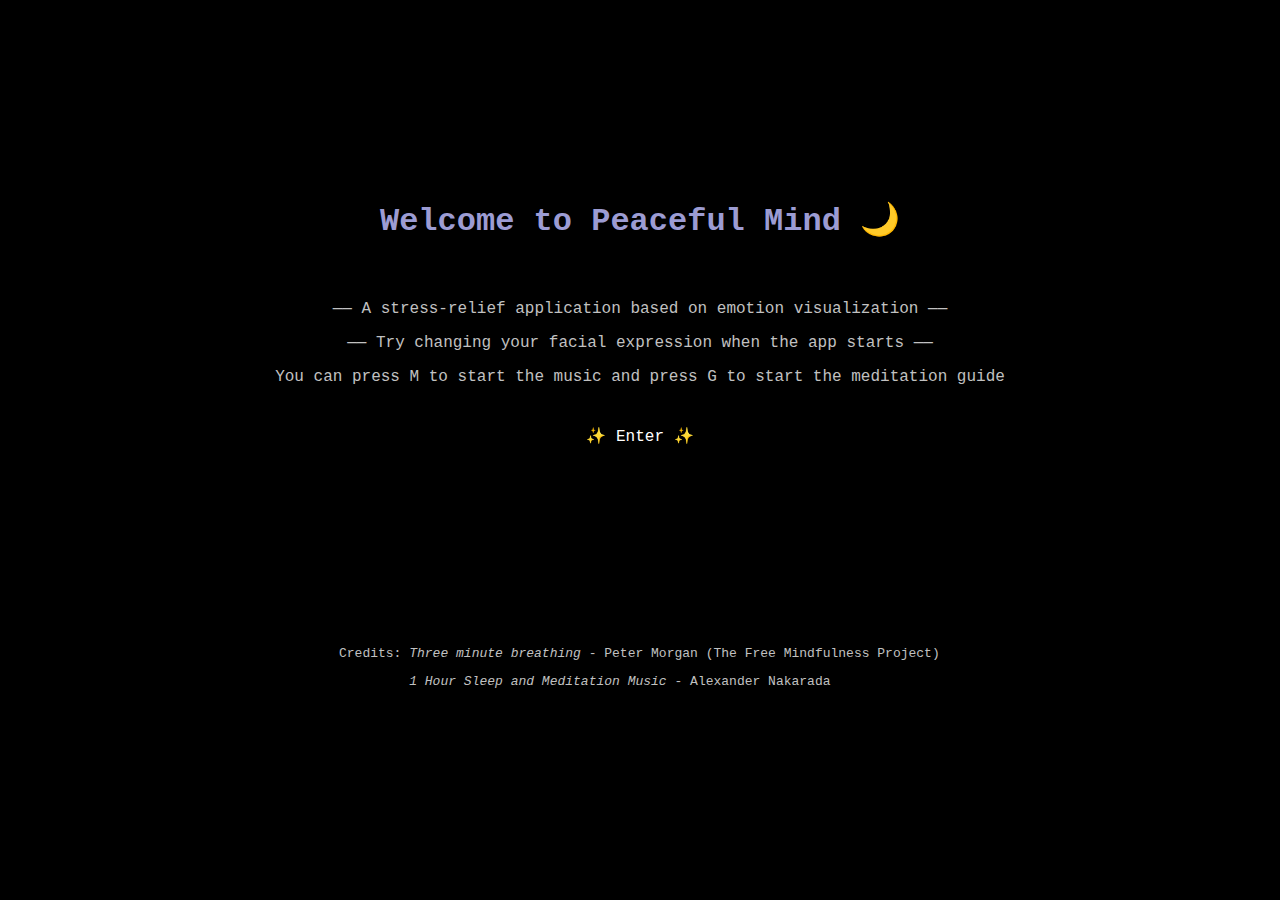
<file: index.html>
<!DOCTYPE html>
<html lang="en">

<head>
    <meta charset="UTF-8">
    <title>Peaceful Mind</title>
    <link rel="stylesheet" type="text/css" href="instr.css">

<body>
    <div id="intro">
        <h1>Welcome to Peaceful Mind 🌙</h1>
        <p>—— A stress-relief application based on emotion visualization ——</p>
        <p>—— Try changing your facial expression when the app starts ——</p>
        <p>You can press M to start the music and press G to start the meditation guide</p>
        <div id="start">✨ <a href="enter.html">Enter</a> ✨</div>
    </div>
    <div id="cred">
        <p>Credits: <a href="https://www.freemindfulness.org/download" target="_blank">Three minute breathing</a> -
            Peter Morgan (The Free Mindfulness Project)</p>
        <p><span>&nbsp &nbsp &nbsp &nbsp &nbsp</span><a href="https://soundcloud.com/serpentsoundstudios/fall-asleep"
                target="_blank">1 Hour Sleep and Meditation Music</a> - Alexander Nakarada</p>

    </div>

</body>

</html>
</file>
<file: instr.css>
html{
    background-color: black;
    color: rgb(193, 193, 193);
    font-family: 'Courier New', Courier, sans-serif;
}
a{
    text-decoration: none;
    color: rgb(193, 193, 193);
}
a:hover{
    text-decoration: underline;
}
body{
    max-width: 800px;
    text-align: center;
    margin: 200px auto;
}
h1{
    color: rgb(156, 156, 211);
    margin-bottom: 60px;
}
#start{
    margin-top: 40px;
}
#start a{
    color: white;
}
#cred{
    margin: 200px 99px 0 99px;
    font-size: 13px;
    text-align: left;
}
#cred a{
    font-style: italic;
}
</file>
